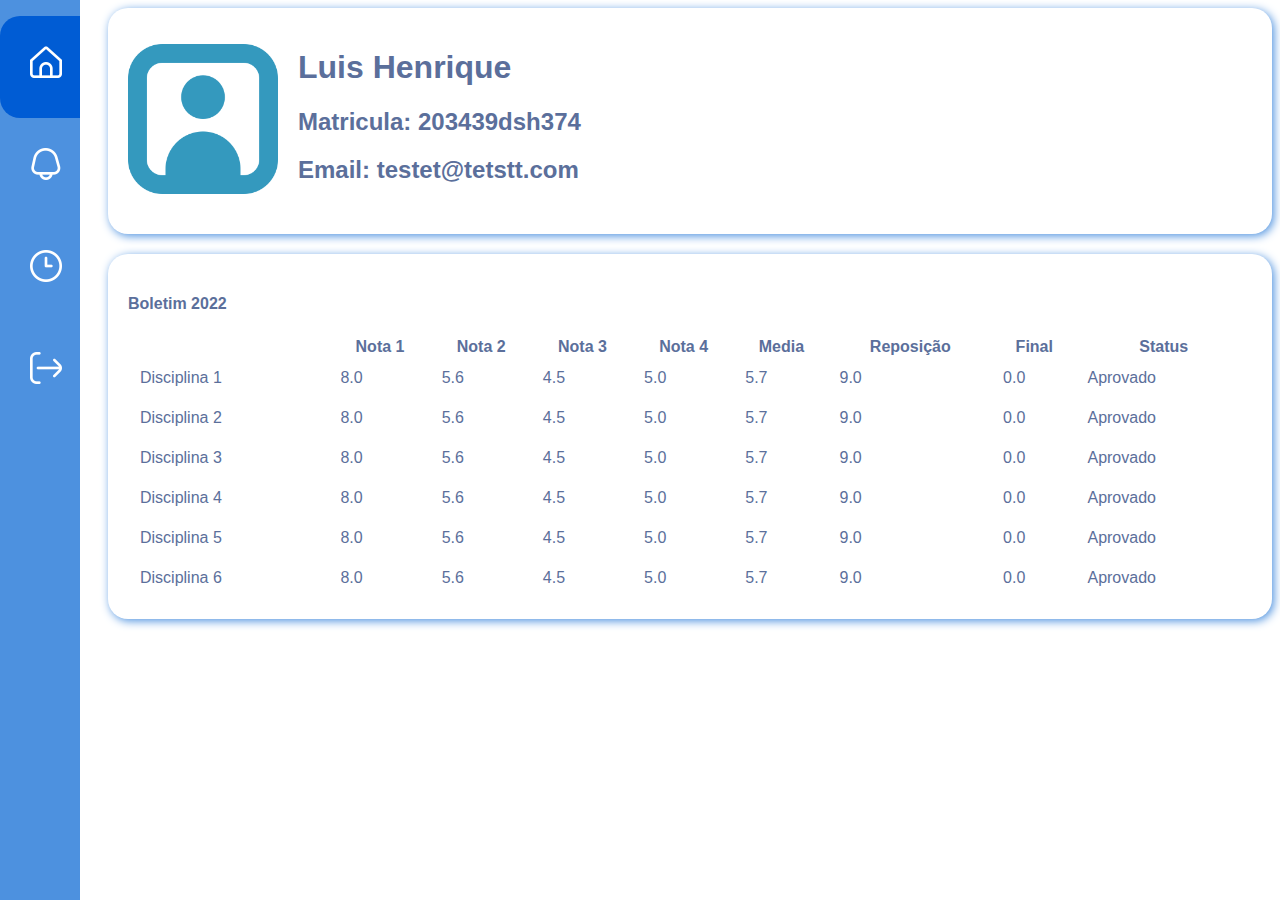
<file: Avaliações/avaliação 1/index.html>
<!DOCTYPE html>
<html lang="en">
<head>
    <meta charset="UTF-8">
    <meta http-equiv="X-UA-Compatible" content="IE=edge">
    <meta name="viewport" content="width=device-width, initial-scale=1.0">
    <link rel="stylesheet" href="css/styles.css">
    <title>Document</title>
</head>
<body>
    <nav class="navbar">
        <ul>
            <li>
                <div class="item" style="background-color: rgb(0, 92, 212); border-radius: 20px 0px 0px 20px;">
                    <img src="images/home.png" alt="home">
                </div>
            </li>
            <li>
                <div class="item">
                    <img src="images/bell.png" alt="notificações">
                </div>
            </li>
            <li>
                <div class="item">
                    <img src="images/clock.png" alt="historico">
                </div>
            </li>
            <li>
                <div class="item">
                    <img src="images/exit.png" alt="sair">
                </div>
            </li>
        </ul>
    </nav>

    <main class="content">
        <div class="info">
            <div class="left-bloc">
                <p> <img src="images/portrait.png" alt="user"></p>
            </div>

            <div class="right-bloc">
                <h1>Luis Henrique</h1>
            <h2>Matricula: 203439dsh374</h2>
            <h2>Email: testet@tetstt.com</h2>
            </div>
         </div>

         <div class="boletim">
            <h4>
                Boletim 2022
            </h4>
            <table>
                <thead>
                    <th>&nbsp;</th>
                    <th>Nota 1</th>
                    <th>Nota 2</th>
                    <th>Nota 3</th>
                    <th>Nota 4</th>
                    <th>Media</th>
                    <th>Reposição</th>
                    <th>Final</th>
                    <th>Status</th>
                
                </thead>
                <tbody>
                    <tr><td>Disciplina 1</td>
                        <td>8.0</td>
                            <td>5.6</td>
                            <td>4.5</td>
                            <td>5.0</td>
                            <td>5.7</td>
                            <td>9.0</td>
                            <td>0.0</td>
                            <td>Aprovado</td>
                    </td>
                        <tr>
                            <td>Disciplina 2</td>
                            <td>8.0</td>
                            <td>5.6</td>
                            <td>4.5</td>
                            <td>5.0</td>
                            <td>5.7</td>
                            <td>9.0</td>
                            <td>0.0</td>
                            <td>Aprovado</td>
                        </tr>
                        <tr><td>Disciplina 3</td>
                            <td>8.0</td>
                            <td>5.6</td>
                            <td>4.5</td>
                            <td>5.0</td>
                            <td>5.7</td>
                            <td>9.0</td>
                            <td>0.0</td>
                            <td>Aprovado</td></tr>
                        <tr><td>Disciplina 4</td>
                            <td>8.0</td>
                            <td>5.6</td>
                            <td>4.5</td>
                            <td>5.0</td>
                            <td>5.7</td>
                            <td>9.0</td>
                            <td>0.0</td>
                            <td>Aprovado</td></tr>
                        <tr><td>Disciplina 5</td>
                            <td>8.0</td>
                            <td>5.6</td>
                            <td>4.5</td>
                            <td>5.0</td>
                            <td>5.7</td>
                            <td>9.0</td>
                            <td>0.0</td>
                            <td>Aprovado</td></tr>
                        <tr><td>Disciplina 6</td>
                            <td>8.0</td>
                            <td>5.6</td>
                            <td>4.5</td>
                            <td>5.0</td>
                            <td>5.7</td>
                            <td>9.0</td>
                            <td>0.0</td>
                            <td>Aprovado</td></tr>
                </tbody>
                
            </table>
         </div>
    </main>
  
</body>
</html>
</file>
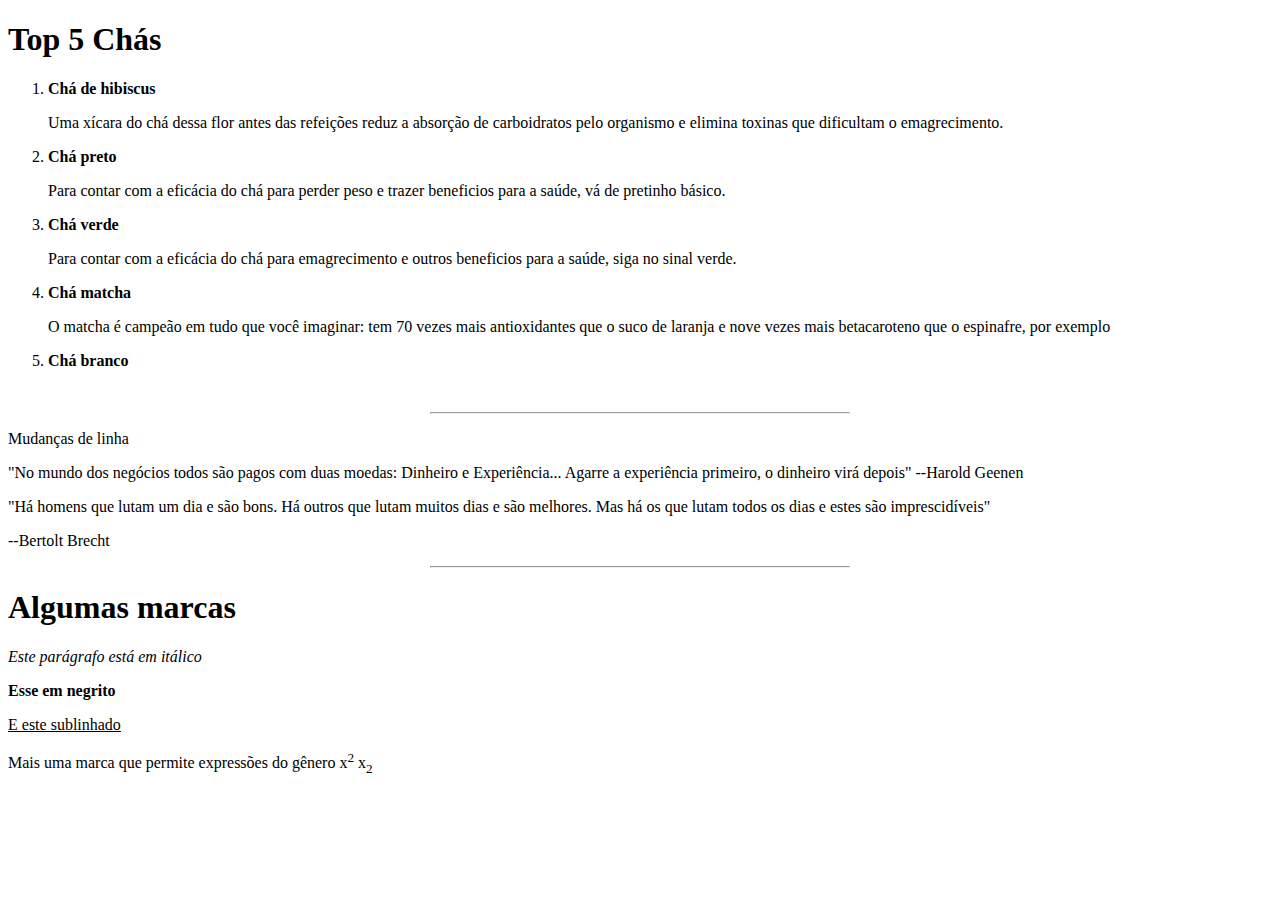
<file: atividades/html/atividade01.html>
<!DOCTYPE html>
<html lang="en">
<head>
    <meta charset="UTF-8">
    <meta http-equiv="X-UA-Compatible" content="IE=edge">
    <meta name="viewport" content="width=device-width, initial-scale=1.0">
    <title>Document</title>
</head>
<body>
    <h1>Top 5 Chás</h1>
    <ol>
        <li><b>Chá de hibiscus</b></li>
        <p>Uma xícara do chá dessa flor antes das refeições reduz a absorção de carboidratos pelo organismo e elimina toxinas que dificultam o emagrecimento.</p>
        <li><b>Chá preto</b></li>
        <p>Para contar com a eficácia do chá para perder peso e trazer beneficios para a saúde, vá de pretinho básico.</p>
        <li><b>Chá verde</b></li>
        <p>Para contar com a eficácia do chá para emagrecimento e outros beneficios para a saúde, siga no sinal verde.</p>
        <li><b>Chá matcha</b></li>
        <p>O matcha é campeão em tudo que você imaginar: tem 70 vezes mais antioxidantes que o suco de laranja e nove vezes mais betacaroteno que o espinafre, por exemplo</p>
        <li><b>Chá branco</b></li>
        <p></p>
    </ol>
    <br>
    <hr style="width: 33%;">
    <p>Mudanças de linha</p>
    <P>"No mundo dos negócios todos são pagos com duas moedas: Dinheiro e Experiência... Agarre a experiência primeiro, o dinheiro virá depois" --Harold Geenen</p>
    <p>"Há homens que lutam um dia e são bons. Há outros que lutam muitos dias e são melhores. Mas há os que lutam todos os dias e estes são imprescidíveis"</p>
    <p>--Bertolt Brecht</p>
    <hr style="width: 33%;">

    <h1>Algumas marcas</h1>
    <p><i>Este parágrafo está em itálico</i></p>
    <p><b>Esse em negrito</b></p>
    <p><u>E este sublinhado</u></p>
    <p>Mais uma marca que permite expressões do gênero x<sup>2</sup> x<sub>2</sub></p>
</body>
</html>
</file>
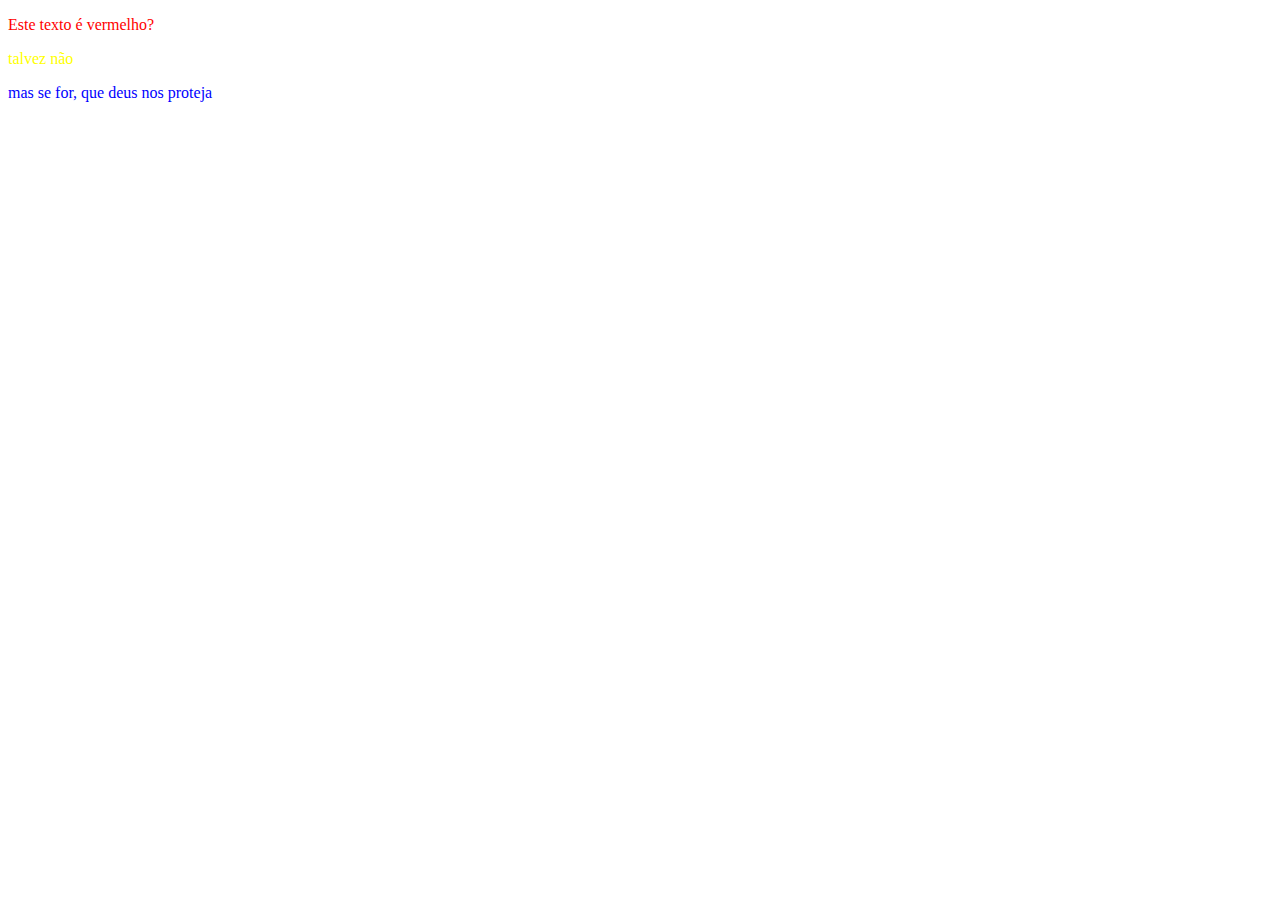
<file: atividades/html/aula04.html>
<!DOCTYPE html>
<html lang="en">
<head>
    <meta charset="UTF-8">
    <meta http-equiv="X-UA-Compatible" content="IE=edge">
    <meta name="viewport" content="width=device-width, initial-scale=1.0">
    <link rel="stylesheet" href="../css/styles.css">
    <title>Document</title>
</head>
<body>
    <p>Este texto é vermelho?</p>
    <p class="primeiro">talvez não</p>
    <div id="foot"><p>mas se for, que deus nos proteja</p></div>
</body>
</html>
</file>
<file: Avaliações/avaliação 1/css/styles.css>
.navbar{
    background: rgb(77, 145, 223);
    position:fixed;
    top: 0;
    left: 0;
    height: 100%;
    width: 80px;
}
.item{
    line-height: 30px;
    padding: 30px;

}

.item img{
    height: 32px;
    width: 32px;
}

.item a{
    color: white;
    font-size: 32px;
    text-decoration: none;
    padding-left: 12px;
    font-family: sans-serif;
    font-weight: 300;
}

.navbar ul{
    list-style: none;
    padding: 0;
}

.content{
    margin-left: 100px;
    color: rgb(91, 111, 155);
    font-family: Arial, Helvetica, sans-serif;
}

.info{
    background-color: white;
    padding: 20px;
    border-radius: 20px;
    display: flex;
    box-shadow: 2px 2px 10px rgb(77, 145, 223);
}

.left-bloc img{
    height: 150px;
    width: 150px;
}

.right-bloc{
    margin-left: 20px;
}

.boletim{
    background-color: white;
    padding: 20px;
    margin-top: 20px;
    border-radius: 20px;
    box-shadow: 2px 2px 10px rgb(77, 145, 223);
}

.boletim table{
    width: 100%;
}
.boletim td{
    padding: 10px;
}
</file>
<file: atividades/css/styles.css>
p{
    color: red;
}

#foot p{
    color : blue;
}

p.primeiro{
    color: yellow;
}
</file>
